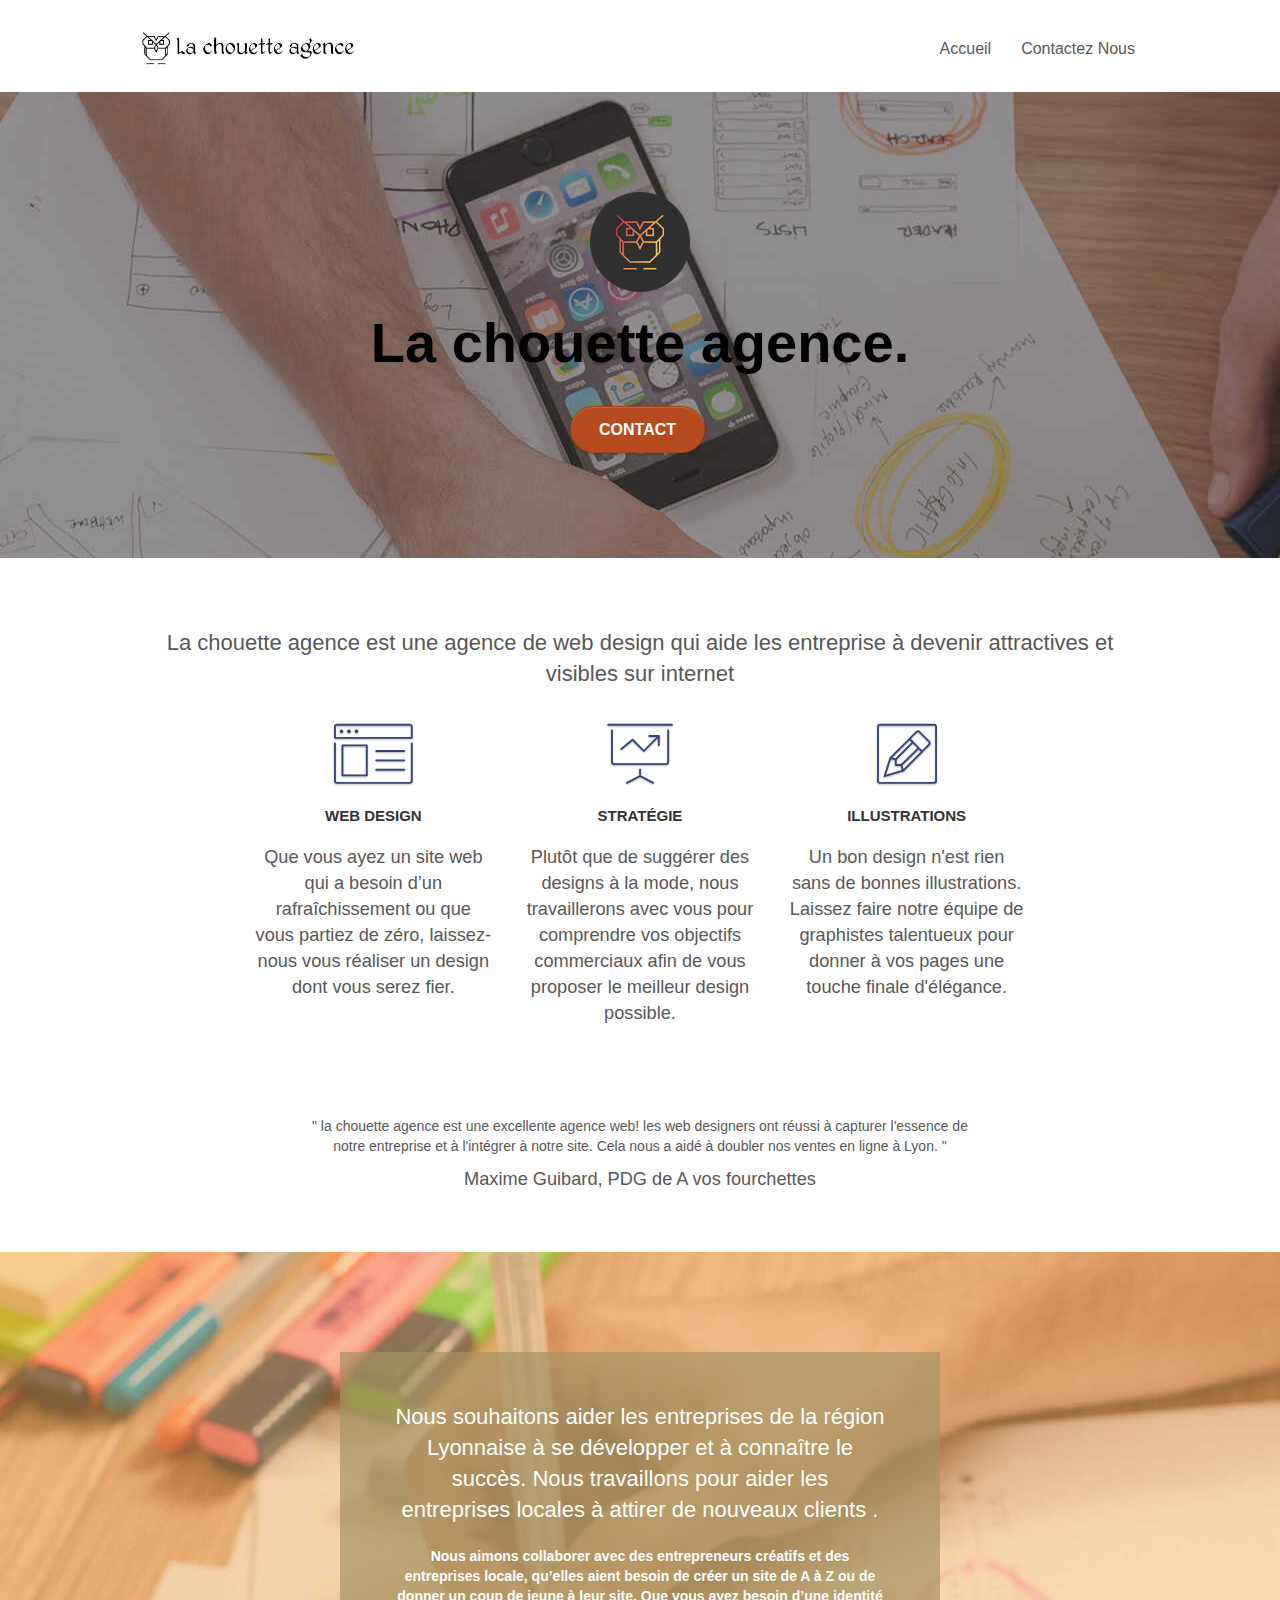
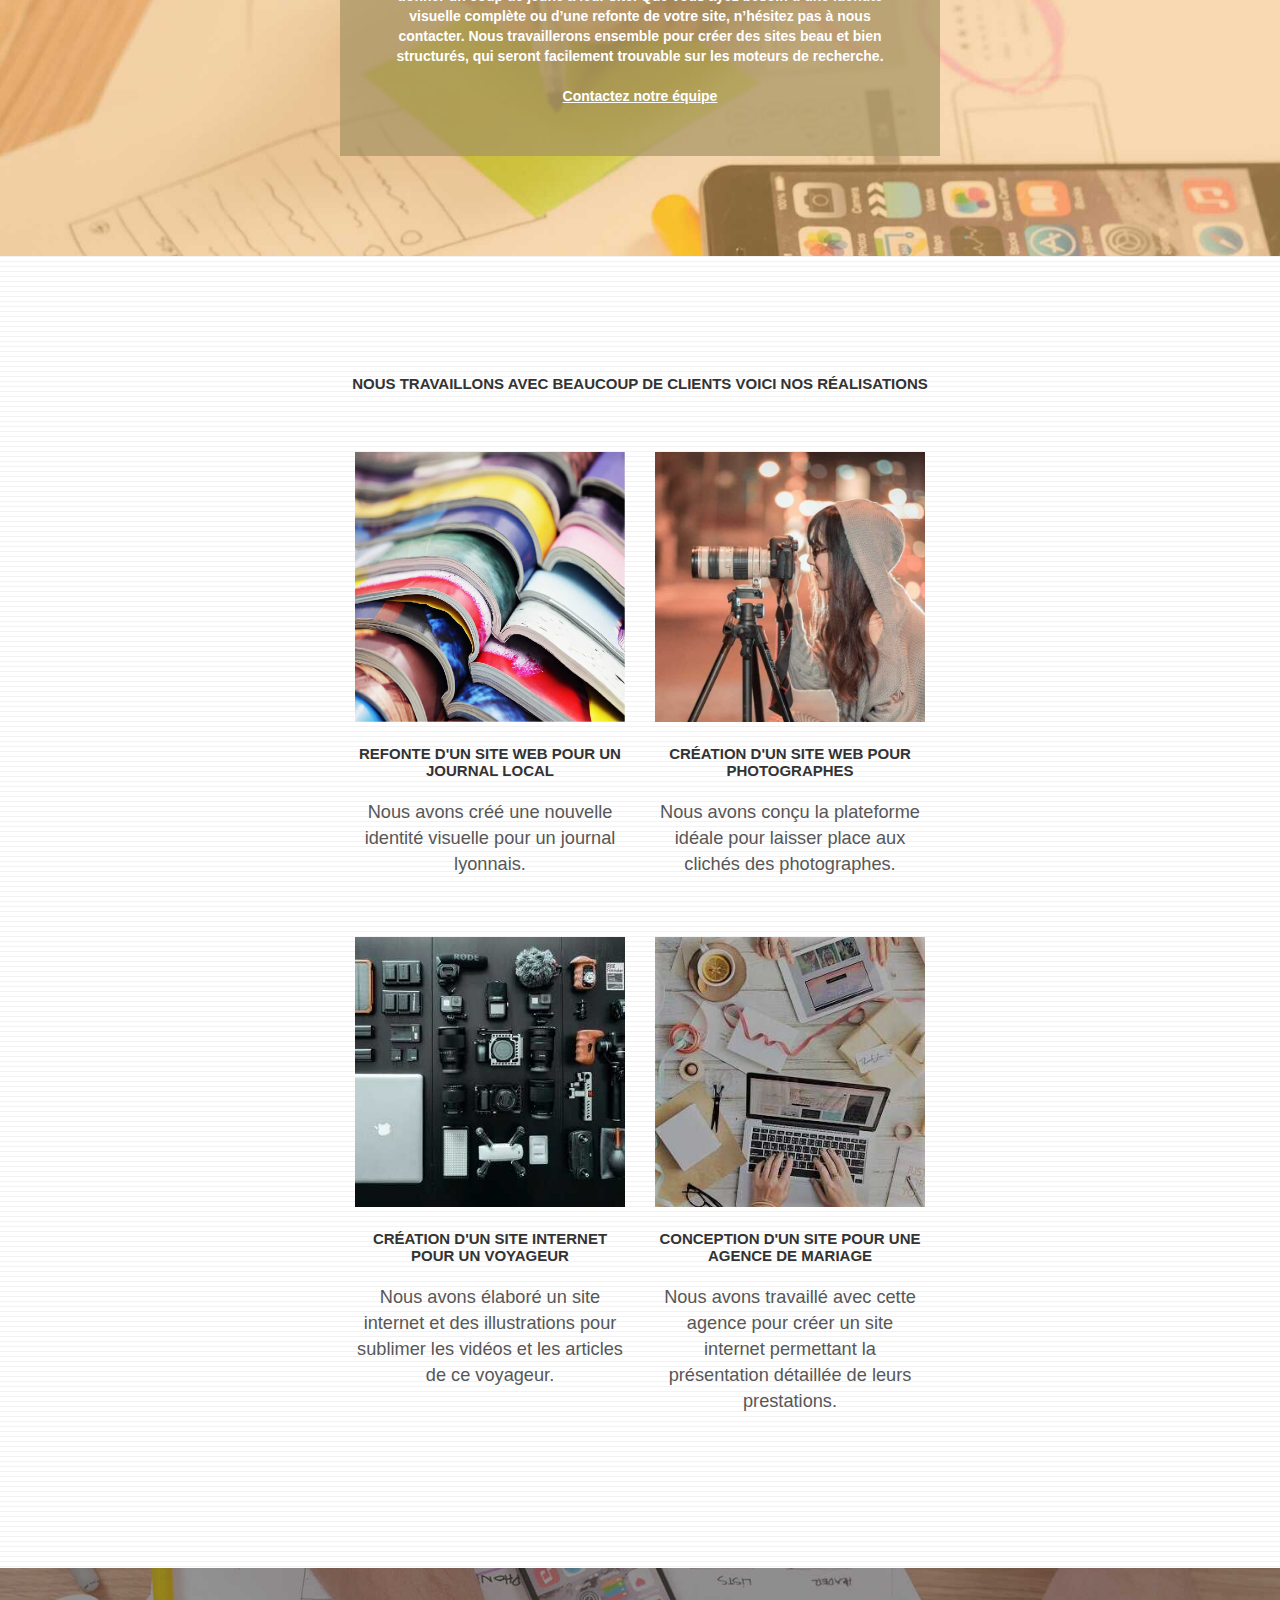
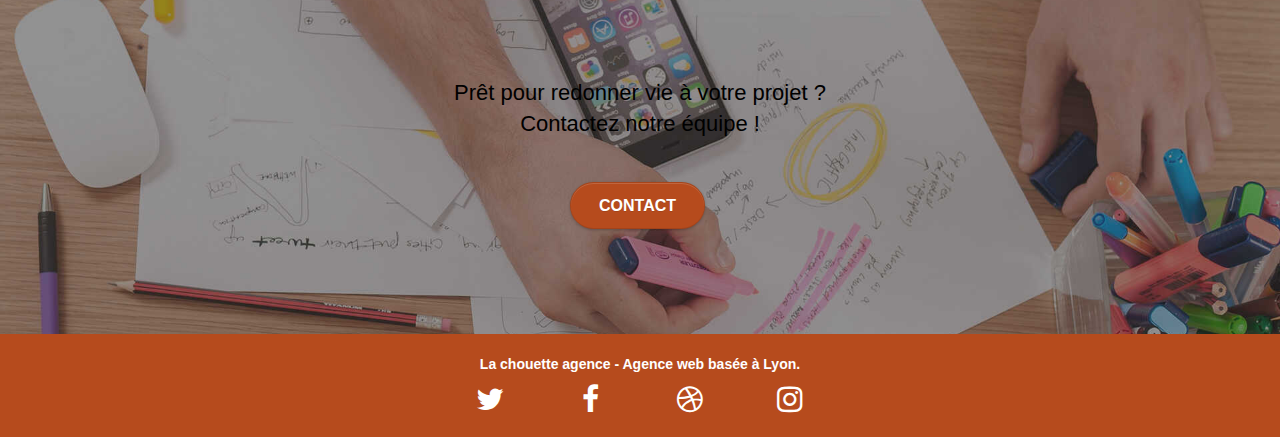
<file: index.html>
<!doctype html>
<html lang="fr">
<head>
    <meta charset="utf-8">
    <meta name="description" content=" agence de web design basé à Lyon">
    <meta name="viewport" content="width=device-width, initial-scale=1.0, viewport-fit=cover">
    <link rel="shortcut icon" type="image/png" href="favicon.jpg">
    
	 <link rel="stylesheet" type="text/css" href="./css/bootstrap.css">
	<link rel="stylesheet" type="text/css" href="style.css">
	<link rel="stylesheet" type="text/css" href="./css/font-awesome.css">
	<link rel="stylesheet" type="text/css" href="./css/et-line.css">
	<meta name="robots" content="index" />
    

    <title>La Chouette, Agence Web design de Lyon</title>

    
<!-- Analytics -->

<!-- Global site tag (gtag.js) - Google Analytics -->

<!-- Analytics END -->
    
</head>
<body>
<!-- Principal conteneur -->
<div class="page-container">
    
<!-- bloc-0 -->
<header class="bloc bgc-white l-bloc " id="bloc-0">
	<div class="container bloc-sm">

		<nav  class="navbar row" aria-label="main-navigation">
			<div tabindex="0" class="navbar-header">
				<a  class="navbar-brand" href="index.html"><img src="img/la-chouette-agence.jpg" alt="web design logo agence web meilleure agence" height="40" /></a>
				<button aria-label="bouton de navigation" id="nav-toggle" type="button" class="ui-navbar-toggle navbar-toggle" data-toggle="collapse" data-target=".navbar-1">
					<span class="sr-only">Toggle navigation</span><span class="icon-bar"></span><span class="icon-bar"></span><span class="icon-bar"></span>
				</button>
			</div>
			<div tabindex="1" class="collapse navbar-collapse navbar-1 special-dropdown-nav">
				<ul class="site-navigation nav navbar-nav">
					<li>
						<a  href="index.html">Accueil</a>
					</li>
					<li>
						<a  href="page2.html">Contactez Nous</a>
					</li>
				</ul>
			</div>
		</nav>
	</div>
</header>
<!-- bloc-0 END -->
<main>
<!-- bloc-1-presentation -->
<section class="bloc bgc-dark-slate-blue bg-banniere d-bloc bg-t-edge bloc-bg-texture texture-paper b-parallax" id="bloc-1-hero">
	<div class="container bloc-lg">
		<div class="row tight-width-whitespace">
			<div class="col-sm-12">
				<img src="img/logo.png" class="center-block image-resize-mode" width="100" alt="logo La Chouette agence Lyon" />
				<h1 class="text-center hero-bloc-text tc-black">
					La chouette agence.
				</h1>
				<div tabindex="0" class="text-center">
					<a href="page2.html" class="btn btn-lg btn-clean btn-rd cta-hero btn-atomic-tangerine" id="cta-hero">Contact</a>
				</div>
			</div>
		</div>
	</div>
</section>
<!-- bloc-1-presentation END -->

<!-- bloc-2-services -->
<section class="bloc bgc-white l-bloc" id="bloc-2-services">
	<div class="container bloc-md">
		<div class="row">
			<div class="col-sm-12 text-center">
				<h2>La chouette agence est une agence de web design qui aide les entreprise à devenir attractives et visibles sur internet</h2>
			</div>
		</div>
		<div class="row voffset-lg med-width-whitespace">
			<div class="col-sm-4">
				<div class="text-center">
					<span class="et-icon-browser sm-shadow icon-dark-slate-blue icons icon-lg"></span>
				</div>
				<h3 tabindex="0" class="mg-md text-center">
					Web design
				</h3>
				<p class="text-center ">
					Que vous ayez un site web qui a besoin d&rsquo;un rafraîchissement ou que vous partiez de zéro, laissez-nous vous réaliser un design dont vous serez fier.
				</p>
			</div>
			<div class="col-sm-4">
				<div class="text-center">
					<span class="et-icon-presentation sm-shadow icon-dark-slate-blue icons icon-lg"></span>
				</div>
				<h3 tabindex="0" class="mg-md text-center">
					Stratégie
				</h3>
				<p class="text-center ">
					Plutôt que de suggérer des designs à la mode, nous travaillerons avec vous pour comprendre vos objectifs commerciaux afin de vous proposer le meilleur design possible.<br>
				</p>
			</div>
			<div class="col-sm-4">
				<div class="text-center">
					<span class="et-icon-edit sm-shadow icon-dark-slate-blue icons icon-lg"></span>
				</div>
				<h3 tabindex="0" class="mg-md text-center">
					Illustrations
				</h3>
				<p class="text-center ">
					Un bon design n'est rien sans de bonnes illustrations. Laissez faire notre équipe de graphistes talentueux pour donner à vos pages une touche finale d'élégance.
				</p>
			</div>
		</div>
		<div class="row voffset-lg voffset">
			<div class="col-xs-12 col-md-8 col-md-offset-2 text-center">
				<p class="avis">" la chouette agence est une excellente agence web! les web designers ont réussi à capturer l'essence de notre entreprise et à l'intégrer à notre site. Cela nous a aidé à doubler nos ventes en ligne à Lyon. "</p>
				<p>Maxime Guibard, PDG de A vos fourchettes</p>
			</div>
		</div>
	</div>
</section>
<!-- bloc-2-services END -->

<!-- bloc-3-what-i-do -->
<section class="bloc tc-white bgc-atomic-tangerine bg-presentation d-bloc bloc-bg-texture texture-paper b-parallax" id="bloc-3-what-i-do">
	<div class="container bloc-lg">
		<div class="row tight-width-whitespace black-background">
			<div class="col-sm-12">
				<h2 class="mg-md text-center tc-white">
					Nous souhaitons aider les entreprises de la région Lyonnaise à se développer et à connaître le succès. Nous travaillons pour aider les entreprises locales à attirer de nouveaux clients .<br>
				</h2>
				<p class="text-center white">
					Nous aimons collaborer avec des entrepreneurs créatifs et des entreprises locale, qu’elles aient besoin de créer un site de A à Z ou de donner un coup de jeune à leur site. Que vous ayez besoin d’une identité visuelle complète ou d’une refonte de votre site, n’hésitez pas à nous contacter. Nous travaillerons ensemble pour créer des sites beau et bien structurés, qui seront facilement trouvable sur les moteurs de recherche. <br><br><a tabindex="0" class="ltc-white bold-link" href="page2.html">Contactez notre équipe</a><br>
				</p>
			</div>
		</div>
	</div>
</section>
<!-- bloc-3-what-i-do END -->

<!-- bloc-4-portfolio -->
<section class="bloc bgc-white bg-lines-h2-bg bg-repeat l-bloc" id="bloc-4-portfolio">
	<div class="container bloc-lg">
		<div class="row">
			<div class="col-sm-12 text-center">
				<h3>Nous travaillons avec beaucoup de clients voici nos réalisations</h3>
			</div>
		</div>
		<div  class="row tight-width-whitespace portfolio-row">
			<div tabindex="0" class="col-sm-6">
				<a  href="#" data-lightbox="img/1.jpg" data-gallery-id="gallery-1" data-caption="Refonte d'un site web pour un journal local" data-frame="snapshot-lb"><img src="img/1.jpg" alt="refonte site web " class="img-responsive portfolio-thumb" /></a>
				<h3 class="mg-md text-center">
					Refonte d'un site web pour un journal local
				</h3>
				<p class="text-center">
					Nous avons créé une nouvelle identité visuelle pour un journal lyonnais.
				</p>
			</div>
			<div tabindex="0" class="col-sm-6">
				<a href="#" data-lightbox="img/2.jpg" data-gallery-id="gallery-1" data-caption="Création d'un site web pour photographes" data-frame="snapshot-lb"><img src="img/2.jpg" class="img-responsive portfolio-thumb" alt=" Création d'un site web" /></a>
				<h3 class="mg-md text-center">
					Création d'un site web pour photographes
				</h3>
				<p class="text-center">
					Nous avons conçu la plateforme idéale pour laisser place aux clichés des photographes.
				</p>
			</div>
		</div>
		<div class="row tight-width-whitespace portfolio-row">
			<div tabindex="0" class="col-sm-6">
				<a href="#" data-lightbox="img/3.jpg" data-gallery-id="gallery-1" data-caption="Création d'un site internet pour un voyageur" data-frame="snapshot-lb"><img src="img/3.jpg" class="img-responsive portfolio-thumb" alt=" site web pour voyageur"/></a>
				<h3 class="mg-md text-center">
					Création d'un site internet pour un voyageur
				</h3>
				<p class="text-center">
					Nous avons élaboré un site internet et des illustrations pour sublimer les vidéos et les articles de ce voyageur.
				</p>
			</div>
			<div tabindex="0" class="col-sm-6">
				<a href="#" data-lightbox="img/4.jpg" data-gallery-id="gallery-1" data-caption="Conception d'un site pour une agence de mariage" data-frame="snapshot-lb"><img src="img/4.jpg" class="img-responsive portfolio-thumb" alt=" site web pour agence de mariage" /></a>
				<h3 class="mg-md text-center">
					Conception d'un site pour une agence de mariage
				</h3>
				<p class="text-center">
					Nous avons travaillé avec cette agence pour créer un site internet permettant la présentation détaillée de leurs prestations.
				</p>
			</div>
		</div>
	</div>
</section>
<!-- bloc-4-portfolio END -->

<!-- bloc-5-cta -->
<section class="bloc bgc-dark-slate-blue bg-banniere d-bloc bloc-bg-texture texture-paper" id="bloc-5-cta">
	<div class="container bloc-lg">
		<div class="row">
			<h2 class="mg-md text-center tc-black">
				Prêt pour redonner vie à votre projet ?<br>Contactez notre équipe !
			</h2>
			<div tabindex="0" class="col-sm-12 text-center">
				<a href="page2.html" class="btn btn-atomic-tangerine btn-clean btn-rd btn-lg cta-hero">Contact</a>
			</div>
		</div>
	</div>
</section>
</main>
<!-- bloc-5-cta END -->

<!-- Footer - bloc-8 -->
<footer class="bloc bgc-atomic-tangerine d-bloc" id="bloc-8">
	<div class="container bloc-sm">
		<div class="row">
			<div class="col-sm-12">
				<p class="text-center white">
					La chouette agence - Agence web basée à Lyon.<br>
				</p>
				<div class="row row-no-gutters social">
					<div class="col-sm-3">
						<div tabindex="0" class="text-center">
							<a aria-label="twitter" class="social" href="https://twitter.com"><span class="fa fa-twitter icon-md"></span></a>
						</div>
					</div>
					<div class="col-sm-3">
						<div tabindex="0" class="text-center">
							<a aria-label="facebook" class="social" href="https://facebook.com"><span class="fa fa-facebook icon-md"></span></a>
						</div>
					</div>
					<div class="col-sm-3">
						<div tabindex="0" class="text-center">
							<a aria-label="twist" class="social" href="https://twist.com"><span class="fa fa-dribbble icon-md"></span></a>
						</div>
					</div>
					<div class="col-sm-3">
						<div tabindex="0" class="text-center">
							<a aria-label="instagram" class="social" href="https://instagram.com"><span class="fa fa-instagram icon-md"></span></a>
						</div>
					</div>
					</div>
				
			</div>
		</div>
	</div>
</footer>
<!-- Footer - bloc-8 END -->

</div>
<!-- Principal conteneur END -->
    
 <script src="./js/jquery-2.1.0.js"></script> 
<script src="./js/bootstrap.js"></script>
<script src="./js/blocs.js"></script>
<script src="./js/jquery.touchSwipe.js" defer></script>
<script src="./js/gmaps.js"></script>

</body>
</html>
</file>
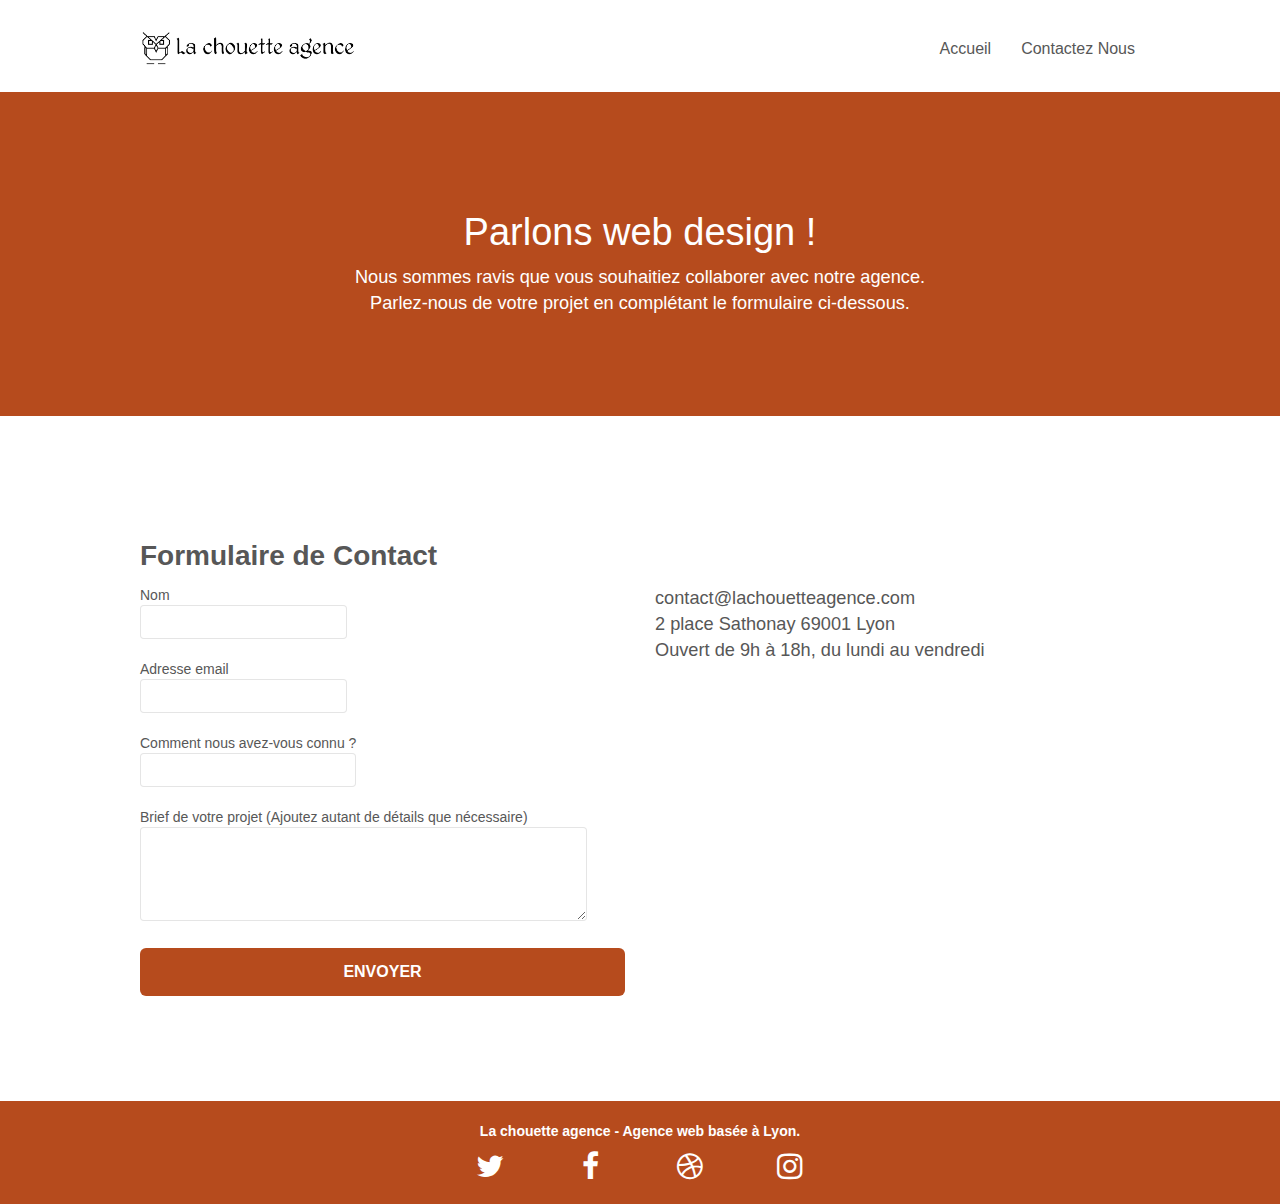
<file: page2.html>
<!doctype html>
<html lang="fr">
<head>
	<meta charset="utf-8">
    <meta name="description" content="formulaire de contact la chouette agence">
    <meta name="viewport" content="width=device-width, initial-scale=1.0, viewport-fit=cover">
    <link rel="shortcut icon" type="image/png" href="favicon.jpg">
    
	<link rel="stylesheet" type="text/css" href="./css/bootstrap.css">
	<link rel="stylesheet" type="text/css" href="style.css">
	<link rel="stylesheet" type="text/css" href="./css/font-awesome.css">
	<link rel="stylesheet" type="text/css" href="./css/et-line.css">
	<meta name="robots" content="index" />
	
    <title>La chouette, formulaire de contact</title>

    
<!-- Analytics -->
<!-- Global site tag (gtag.js) - Google Analytics -->

 
<!-- Analytics END -->
    
</head>
<body>
<!-- Principal conteneur -->
<div class="page-container">
    
<!-- bloc-0 -->
<header class="bloc bgc-white l-bloc " id="bloc-0">
	<div class="container bloc-sm">

		<nav class="navbar row">
			<div tabindex="0" class="navbar-header">
				<a class="navbar-brand" href="index.html"><img src="img/la-chouette-agence.png" alt="paris web design logo agence web meilleure agence" height="40" /></a>
				<button id="nav-toggle" type="button" class="ui-navbar-toggle navbar-toggle" data-toggle="collapse" data-target=".navbar-1">
					<span class="sr-only">Toggle navigation</span><span class="icon-bar"></span><span class="icon-bar"></span><span class="icon-bar"></span>
				</button>
			</div>
			<div tabindex="1" class="collapse navbar-collapse navbar-1 special-dropdown-nav">
				<ul class="site-navigation nav navbar-nav">
					<li>
						<a href="index.html">Accueil</a>
					</li>
					<li>
						<a href="page2.html">Contactez Nous</a>
					</li>
				</ul>
			</div>
		</nav>
	</div>
</header>
<!-- bloc-0 END -->
<main>
<!-- bloc-6 -->
<section class="bloc bg-dots-bg bg-repeat bgc-atomic-tangerine d-bloc bloc-bg-texture texture-paper" id="bloc-6">
	<div class="container bloc-lg">
		<div class="row">
			<div class="col-sm-12">
				<h1 class="text-center hero-bloc-text tc-white">
					Parlons web design !
				</h1>
				<p class="text-center mg-lg tc-white tight-width-whitespace">
					Nous sommes ravis que vous souhaitiez collaborer avec notre agence.<br>
					Parlez-nous de votre projet en complétant le formulaire ci-dessous.
				</p>
			</div>
		</div>
	</div>
</section>
<!-- bloc-6 END -->

<!-- bloc-7 -->
<section class="bloc bgc-white l-bloc" id="bloc-7">
	<div class="container bloc-lg">
		<h2 tabindex="0" class="titre-formulaire">Formulaire de Contact</h2>
		<div class="row">
			<div class="col-sm-6">
				<form id="form_1" >
					<div class="form-group">
						<label>
							Nom
							<input id="name" class="form-control" required />
						</label>
						
					</div>
					<div class="form-group">
						<label>
							Adresse email
							<input id="email" class="form-control" type="email" required />
						</label>
						
					</div>
					<div class="form-group">
						<label>
							Comment nous avez-vous connu ?
							<input class="form-control" type="email" required id="input_504" />
						</label>
						
					</div>
					<div tabindex="0" class="form-group">
						<label>
							Brief de votre projet (Ajoutez autant de détails que nécessaire)<br><textarea id="message" class="form-control" rows="4" cols="50" required></textarea>
						</label>
					</div> 
					<button aria-label="envoyer" class="bloc-button btn btn-lg btn-block cta-hero btn-atomic-tangerine" type="submit">
						Envoyer
					</button>
				</form>
			</div>
			<div class="col-sm-6">
				<p>
					contact@lachouetteagence.com<br>2 place Sathonay 69001 Lyon<br>Ouvert de 9h à 18h, du lundi au vendredi<br>
				</p>
			</div>
		</div>
	</div>
</section>
<!-- bloc-7 END -->

<!-- ScrollToTop Button -->
<a class="bloc-button btn btn-d scrollToTop" onclick="scrollToTarget('1')"><span class="fa fa-chevron-up"></span></a>
<!-- ScrollToTop Button END-->

</main>
<!-- Footer - bloc-8 -->
<footer class="bloc bgc-atomic-tangerine d-bloc" id="bloc-8">
	<div class="container bloc-sm">
		<div class="row">
			<div class="col-sm-12">
				<p class="text-center white">
					La chouette agence - Agence web basée à Lyon.<br>
				</p>
				<div class="row row-no-gutters social">
					<div class="col-sm-3">
						<div class="text-center">
							<a aria-label="twitter" class="social" href="https://twitter.com"><span class="fa fa-twitter icon-md"></span></a>
						</div>
					</div>
					<div class="col-sm-3">
						<div class="text-center">
							<a aria-label="facebook" class="social" href="https://facebook.com"><span class="fa fa-facebook icon-md"></span></a>
						</div>
					</div>
					<div class="col-sm-3">
						<div class="text-center">
							<a aria-label="twist" class="social" href="https://twist.com"><span class="fa fa-dribbble icon-md"></span></a>
						</div>
					</div>
					<div class="col-sm-3">
						<div class="text-center">
							<a aria-label="instagram" class="social" href="https://instagram.com"><span class="fa fa-instagram icon-md"></span></a>
						</div>
					</div>
				</div>
			
			</div>
		</div>
	</div>
</footer>
<!-- Footer - bloc-8 END -->

<!-- Principal conteneur END -->
<script src="./js/jquery-2.1.0.js"></script>
<script src="./js/bootstrap.js"></script>
<script src="./js/blocs.js"></script>
<script src="./js/jquery.touchSwipe.js"></script>
<script src="./js/gmaps.js"></script>
</div>
</body>
</html>
</file>
<file: style.css>
body {
    margin: 0;
    padding: 0;
    background: #FFF;
    overflow-x: hidden;
    -webkit-font-smoothing: antialiased;
    -moz-osx-font-smoothing: grayscale;
}

a,
button {
    transition: all .3s ease-in-out;
    outline: none!important;
}



a:hover {
    text-decoration: none;
    cursor: pointer;
}



.titre-formulaire{
    font-size: 2em;
    font-weight: 700;
}


#page-loading-blocs-notifaction {
    position: fixed;
    top: 0;
    bottom: 0;
    width: 100%;
    z-index: 100000;
    background: #FFFFFF url("img/pageload-spinner.gif") no-repeat center center;
}

.bloc {
    width: 100%;
    clear: both;
    background: 50% 50% no-repeat;
    padding: 0 50px;
    -webkit-background-size: cover;
    -moz-background-size: cover;
    -o-background-size: cover;
    background-size: cover;
    position: relative;
}

.bloc .container {
    padding-left: 0;
    padding-right: 0;
}

.bloc-lg {
    padding: 100px 50px;
}

.bloc-md {
    padding: 50px;
}

.bloc-sm {
    padding: 20px 50px;
}

.bg-center,
.bg-l-edge,
.bg-r-edge,
.bg-t-edge,
.bg-b-edge,
.bg-tl-edge,
.bg-bl-edge,
.bg-tr-edge,
.bg-br-edge,
.bg-repeat {
    -webkit-background-size: auto!important;
    -moz-background-size: auto!important;
    -o-background-size: auto!important;
    background-size: auto!important;
}

.bg-repeat {
    background: repeat;
}

.bg-t-edge {
    background: top no-repeat;
}

.bloc-bg-texture::before {
    content: "";
    background-size: 2px 2px;
    position: absolute;
    top: 0;
    bottom: 0;
    left: 0;
    right: 0;
}

.texture-paper::before {
    background-size: 280px 280px;
}

.b-parallax {
    background-attachment: fixed;
}

.d-bloc {
    color: rgba(255, 255, 255, .7);
}

.d-bloc button:hover {
    color: rgba(255, 255, 255, .9);
}

.d-bloc .icon-round,
.d-bloc .icon-square,
.d-bloc .icon-rounded,
.d-bloc .icon-semi-rounded-a,
.d-bloc .icon-semi-rounded-b {
    border-color: rgba(255, 255, 255, .9);
}

.d-bloc .divider-h span {
    border-color: rgba(255, 255, 255, .2);
}

.d-bloc .a-btn,
.d-bloc .navbar a,
.d-bloc .navbar-brand,
.d-bloc a .icon-sm,
.d-bloc a .icon-md,
.d-bloc a .icon-lg,
.d-bloc a .icon-xl,
.d-bloc h1 a,
.d-bloc h2 a,
.d-bloc h3 a,
.d-bloc h4 a,
.d-bloc h5 a,
.d-bloc h6 a,
.d-bloc p a {
    color:white;
}

.d-bloc .a-btn:hover,
.d-bloc .navbar a:hover,
.d-bloc .navbar-brand:hover,
.d-bloc a:hover .icon-sm,
.d-bloc a:hover .icon-md,
.d-bloc a:hover .icon-lg,
.d-bloc a:hover .icon-xl,
.d-bloc h1 a:hover,
.d-bloc h2 a:hover,
.d-bloc h3 a:hover,
.d-bloc h4 a:hover,
.d-bloc h5 a:hover,
.d-bloc h6 a:hover,
.d-bloc p a:hover {
    color: rgba(255, 255, 255, 1);
}

.d-bloc .navbar-toggle .icon-bar {
    background: rgba(255, 255, 255, 1);
}

.d-bloc .btn-wire,
.d-bloc .btn-wire:hover {
    color: rgba(255, 255, 255, 1);
    border-color: rgba(255, 255, 255, 1);
}

.d-bloc .panel {
    color: rgba(0, 0, 0, .5);
}

.d-bloc .panel button:hover {
    color: rgba(0, 0, 0, .7);
}

.d-bloc .panel icon {
    border-color: rgba(0, 0, 0, .7);
}

.d-bloc .panel .divider-h span {
    border-color: rgba(0, 0, 0, .1);
}

.d-bloc .panel .a-btn {
    color: rgba(0, 0, 0, .6);
}

.d-bloc .panel .a-btn:hover {
    color: rgba(0, 0, 0, 1);
}

.d-bloc .panel .btn-wire,
.d-bloc .panel .btn-wire:hover {
    color: rgba(0, 0, 0, .7);
    border-color: rgba(0, 0, 0, .3);
}

.d-bloc .panel,
.l-bloc {
    color: rgba(0, 0, 0, .5);
}

.d-bloc .panel button:hover,
.l-bloc button:hover {
    color: rgba(0, 0, 0, .7);
}

.l-bloc .icon-round,
.l-bloc .icon-square,
.l-bloc .icon-rounded,
.l-bloc .icon-semi-rounded-a,
.l-bloc .icon-semi-rounded-b {
    border-color: rgba(0, 0, 0, .7);
}

.d-bloc .panel .divider-h span,
.l-bloc .divider-h span {
    border-color: rgba(0, 0, 0, .1);
}

.d-bloc .panel .a-btn,
.l-bloc .a-btn,
.l-bloc .navbar a,
.l-bloc .navbar-brand,
.l-bloc a .icon-sm,
.l-bloc a .icon-md,
.l-bloc a .icon-lg,
.l-bloc a .icon-xl,
.l-bloc h1 a,
.l-bloc h2 a,
.l-bloc h3 a,
.l-bloc h4 a,
.l-bloc h5 a,
.l-bloc h6 a,
.l-bloc p a {
    color: rgba(0, 0, 0, .6);
}

.d-bloc .panel .a-btn:hover,
.l-bloc .a-btn:hover,
.l-bloc .navbar a:hover,
.l-bloc .navbar-brand:hover,
.l-bloc a:hover .icon-sm,
.l-bloc a:hover .icon-md,
.l-bloc a:hover .icon-lg,
.l-bloc a:hover .icon-xl,
.l-bloc h1 a:hover,
.l-bloc h2 a:hover,
.l-bloc h3 a:hover,
.l-bloc h4 a:hover,
.l-bloc h5 a:hover,
.l-bloc h6 a:hover,
.l-bloc p a:hover {
    color: rgba(0, 0, 0, 1);
}

.l-bloc .navbar-toggle .icon-bar {
    color: rgba(0, 0, 0, .6);
}

.d-bloc .panel .btn-wire,
.d-bloc .panel .btn-wire:hover,
.l-bloc .btn-wire,
.l-bloc .btn-wire:hover {
    color: rgba(0, 0, 0, .7);
    border-color: rgba(0, 0, 0, .3);
}
.voffset {
    margin-top: 30px;
}

.voffset-lg {
    margin-top: 80px;
}

.row-no-gutters {
    margin-right: 0;
    margin-left: 0;
}

.row.row-no-gutters > [class^="col-"],
.row.row-no-gutters > [class*=" col-"] {
    padding-right: 0;
    padding-left: 0;
}

#bloc-1-hero h1 {
    font-size: 4em;
    font-weight: 700;
}

.navbar {
    margin-bottom: 0;
    z-index: 1;
}

.navbar-brand {
    height: auto;
    padding: 3px 15px;
    font-size: 25px;
    font-weight: normal;
    font-weight: 600;
    line-height: 44px;
}

.navbar-brand img {
    max-height: 200px;
    margin: 0 5px 0 0;
    display: inline;
}

.navbar-brand img[src$=svg] {
    min-width: 100px;
}

.nav-center .navbar-brand img {
    margin: 0;
}

.navbar .nav {
    padding-top: 2px;
    margin-right: -16px;
    float: right;
    z-index: 1;
}

.nav > li {
    float: left;
    margin-top: 4px;
    font-size: 16px;
}

.navbar-nav .open .dropdown-menu > li > a {
    text-align: inherit;
}

.nav > li a:hover,
.nav > li a:focus {
    background: transparent;
}

.navbar-toggle {
    margin: 10px 10px 0 0;
    border: 0px;
}

.navbar-toggle:hover {
    background: transparent!important;
}

.navbar-toggle .icon-bar {
    background-color: rgba(0, 0, 0, .5);
    width: 26px;
}

.nav-invert .navbar .nav {
    float: left;
}

.nav-invert .navbar-header,
.nav-invert .navbar-brand {
    float: right;
    position: relative;
    z-index: 2;
}

.avis{
    font-size: 1em;

}

.special-dropdown-nav ul li a:focus{
  font-size: 1.2em;
  background-color: rgba(255, 255, 255, 0.12);
}

footer a{

    padding: 1.2em;
    font-size: 1.2em;
}

@media (min-width: 768px) {
    .site-navigation {
        position: absolute;
        top: 50%;
        right: 20px;
        transform: translate(0, -50%);
        -webkit-transform: translateY(-50%);
    }
    .nav > li .dropdown-menu a,
    .nav > li .dropdown-menu a:hover {
        color: #484848;
    }
    .nav-invert .site-navigation {
        left: 0;
        right: 0;
    }
    .nav-center {
        text-align: center;
    }
    .nav-center .navbar-header {
        width: 100%;
    }
    .nav-center .navbar-header,
    .nav-center .navbar-brand,
    .nav-center .nav > li {
        float: none;
        display: inline-block;
    }
    .nav-center .site-navigation {
        position: relative;
        width: 100%;
        right: 0;
        margin-right: 0px;
        margin-top: 20px;
    }
    .nav-center.mini-nav .navbar-toggle {
        float: none;
        margin: 10px auto 0;
    }
}

.nav > li > .dropdown a {
    background: none!important;
    display: block;
    padding: 14px 15px;
}

nav .caret {
    margin: 0 5px;
}

.dropdown-menu .dropdown-menu {
    top: -8px;
    left: 100%;
}

.dropdown-menu .dropmenu-flow-right {
    top: 100%;
    left: 0;
    margin-left: -1px;
    border-top-left-radius: 0;
    border-top-right-radius: 0;
}

.dropdown-menu .dropdown span {
    border: 4px solid black;
    border-top-color: transparent;
    border-right-color: transparent;
    border-bottom-color: transparent;
    margin: 6px -5px 0 0!important;
    float: right;
}

.mg-md {
    margin-top: 10px;
    margin-bottom: 20px;
}

.mg-lg {
    margin-top: 10px;
    margin-bottom: 40px;
}

.btn {
    margin: 0 5px 5px 0;
}

.btn.pull-right {
    margin: 0 0 5px 5px;
}

.btn-d,
.btn-d:hover,
.btn-d:focus {
    color: #FFF;
    background: rgba(0, 0, 0, .3);
}

button {
    outline: none!important;
}

.btn-rd {
    border-radius: 40px;
}

.btn-clean {
    border: 1px solid rgba(0, 0, 0, .08);
    border-bottom-color: rgba(0, 0, 0, .1);
    text-shadow: 0 1px 0 rgba(0, 0, 1, .1);
    box-shadow: 0 1px 3px rgba(0, 0, 1, .25), inset 0 1px 0 0 rgba(255, 255, 255, .15);
}

.icon-md {
    font-size: 30px!important;
}

.icon-lg {
    font-size: 60px!important;
}

.sm-shadow {
    text-shadow: 0 1px 2px rgba(0, 0, 0, .3);
}

.panel-sq,
.panel-sq .panel-heading,
.panel-sq .panel-footer {
    border-radius: 0;
}

.panel-rd {
    border-radius: 30px;
}

.panel-rd .panel-heading {
    border-radius: 29px 29px 0 0;
}

.panel-rd .panel-footer {
    border-radius: 0 0 29px 29px;
}

.form-control {
    border-color: rgba(0, 0, 0, .1);
    box-shadow: none;
}

.scrollToTop {
    width: 40px;
    height: 40px;
    position: fixed;
    bottom: 20px;
    right: 20px;
    opacity: 0;
    z-index: 500;
    transition: all .3s ease-in-out;
}

.scrollToTop span {
    margin-top: 6px;
}

.showScrollTop {
    font-size: 14px;
    opacity: 1;
}

a[data-lightbox] {
    position: relative;
    display: block;
    text-align: center;
}

a[data-lightbox]:hover::before {
    content: "+";
    font-family: "HelveticaNeue-Light", "Helvetica Neue Light", "Helvetica Neue", Helvetica, Arial;
    font-size: 32px;
    width: 50px;
    height: 50px;
    margin-left: -25px;
    border-radius: 50%;
    background: rgba(0, 0, 0, .6);
    color: #FFF;
    font-weight: 100;
    z-index: 1;
    position: absolute;
    top: 50%;
    transform: translateY(-50%);
    -webkit-transform: translateY(-50%);
}

a[data-lightbox]:hover img {
    opacity: 0.6;
    -webkit-animation-fill-mode: none;
    animation-fill-mode: none;
}

#lightbox-modal {
    display: flex;
    align-items: center;
}

#lightbox-modal .modal-dialog {
    width: 90%;
    max-width: 900px;
    margin: 0 auto 0;
}

#lightbox-modal .modal-dialog img {
    max-height: 90vh;
    margin: 0 auto;
}

.lightbox-caption {
    padding: 20px;
    color: #FFF;
    background: rgba(0, 0, 0, .5);
    position: absolute;
    left: 15px;
    right: 15px;
    bottom: 5px;
}

.close-lightbox {
    color: #FFF;
    font-size: 30px;
    position: absolute;
    top: 20px;
    right: 20px;
    z-index: 20;
    background: rgba(0, 0, 0, .5);
    border: none;
    line-height: 30px;
    padding: 0 9px 5px;
    opacity: 0.3;
}

.close-lightbox:hover,
.next-lightbox:hover,
.prev-lightbox:hover {
    opacity: 1.0;
    color: #FFF;
}

.next-lightbox,
.prev-lightbox {
    font-size: 20px;
    color: rgba(255, 255, 255, .9);
    background: rgba(0, 0, 0, .5);
    transition: all .2s ease-in-out;
    position: absolute;
    top: 45%;
    z-index: 1;
    opacity: 0.4;
}

.next-lightbox {
    padding: 6px 8px 1px 13px;
    right: 25px;
}

.prev-lightbox {
    padding: 6px 13px 1px 10px;
    left: 25px;
}

.snapshot-lb .modal-body {
    padding-bottom: 45px;
}

.snapshot-lb .lightbox-caption {
    padding: 0;
    color: rgba(0, 0, 0, .5);
    background: none;
}

h1,
h2,
h3,
h4,
h5,
h6,
p,
label,
.btn,
a {
    font-family: "helvetica";
    font-weight: 400;
    color: #575757!important;
}

.container {
    max-width: 1000px;
}

.hero-bloc-text {
    font-size: 38px;
}

.hero-bloc-text-sub {
    font-size: 36px;
}

.statement-bloc-text {
    line-height: 26px;
    font-style: italic;
    font-size: 20px;
    text-align: center;
    font-weight: lighter;
    max-width: 520px;
    margin: auto auto auto auto;
}

p {
    font-size: 1.3em;
}

.tight-width-whitespace {
    max-width: 600px;
    margin: auto auto auto auto;
}

.h1 {
    font-size: 20px;
    font-family: "Open Sans";
}

.cta-hero {
    margin-top: 22px;
    color: #FFFFFF!important;
    text-transform: uppercase;
    padding: 12px 28px 12px 28px;
    font-size: 16px;
    font-weight: 700;
}

.social {
    max-width: 400px;
    margin: auto auto auto auto;
}

h2 {
    font-size: 22px;
    line-height: 1.4em;
}

h3 {
    font-size: 15px;
    text-transform: uppercase;
    font-weight: 700;
    color: #333333!important;
}

.med-width-whitespace {
    max-width: 800px;
    margin: auto auto auto auto;
    box-shadow: 0px 0px 0px #000000;
}

h1 {
    color: #333333!important;
}

h4 {
    color: #333333!important;
}

.icons {
    margin-bottom: 14px;
    margin-top: 24px;
}

.white {
    color: #FFFFFF!important;
    font-weight: 700;
    font-size: 14px;
}

.portfolio-thumb {
    margin-bottom: 24px;
}

.portfolio-row {
    margin-bottom: 44px;
    margin-top: 50px;
}

.avatar {
    box-shadow: 0px 4px 9px rgba(0, 0, 0, 0.3);
}

.black-background {
    background-color: rgba(165, 147, 99, 0.7);
    padding: 40px 40px 40px 40px;
}

.bold-link {
    font-weight: 900;
    text-decoration: underline!important;
}

.bgc-white {
     background-color: #FFFFFF; 
}

.bgc-dark-slate-blue {
    /* background-color: #364577;  */
}

.bgc-atomic-tangerine {
    background-color:#b64b1d;
}

.tc-white {
    color:white !important;
}

.tc-black{
    color: black !important;
}

.btn-atomic-tangerine {
    background-color:#b64b1d;
    color: #FFFFFF!important;
}

.btn-atomic-tangerine:hover {
    background: #c27956!important;
    color: #FFFFFF!important;
}

.ltc-white {
    color: #FFFFFF!important;
}

.ltc-white:hover {
    color: #cccccc!important;
}

.ltc-atomic-tangerine {
    color: #F3976C!important;
}

.ltc-atomic-tangerine:hover {
    color: #c27956!important;
}

.icon-dark-slate-blue {
    color: #364577!important;
    border-color: #364577!important;
}

.bg-dots-bg {
    /* background-image: url("img/dots-bg.png"); */
}

.bg-lines-h2-bg {
    background-image: url("img/lines-h2-bg.png");
}

.bg-banniere {
    background-image: url("img/la-chouette-agence-banniere.jpg");
}

.bg-presentation {
    background-image: url("img/image-de-presentation.jpg");
}

@media (max-width: 1024px) {
    .bloc {
        padding-left: 20px;
        padding-right: 20px;
    }
    .bloc.full-width-bloc,
    .bloc-tile-2.full-width-bloc .container,
    .bloc-tile-3.full-width-bloc .container,
    .bloc-tile-4.full-width-bloc .container {
        padding-left: 0;
        padding-right: 0;
    }
}

@media (max-width: 992px) and (min-width: 768px) {
    .navbar .nav {
        max-width: 80%
    }
    .nav-center.navbar .nav {
        max-width: 100%
    }
}

@media only screen and (min-width: 768px) and (max-width: 1024px) and (orientation: landscape) {
    .b-parallax {
        background-attachment: scroll;
    }
}

@media only screen and (min-width: 1024px) and (max-width: 1366px) {
    .b-parallax {
        background-attachment: scroll;
    }
}

@media (max-width: 991px) {
    .container {
        width: 100%;
    }
    .b-parallax {
        background-attachment: scroll;
    }
    .page-container,
    #hero-bloc {
        overflow-x: hidden;
        position: relative;
    }
  
    .bloc-group,
    .bloc-group .bloc {
        display: block;
        width: 100%;
    }
    .bloc-fill-screen .fill-bloc-top-edge,
    .bloc-fill-screen .fill-bloc-bottom-edge {
        padding: 0 20px;
     
    }
}

@media (max-width: 767px) {
    .page-container {
        overflow-x: hidden;
        position: relative;
    }
    h1,
    h2,
    h3,
    h4,
    h5,
    h6,
    p,
    #disqus_thread {
        padding-left: 10px!important;
        padding-right: 10px!important;
    }
    .b-parallax {
        background-attachment: scroll;
    }
    .navbar .nav {
        padding-top: 0;
        border-top: 1px solid rgba(0, 0, 0, .2);
        float: none!important;
    }
    .navbar.row {
        margin-left: 0;
        margin-right: 0;
    }
    .site-navigation {
        position: inherit;
        transform: none;
        -webkit-transform: none;
        -ms-transform: none;
    }
    .nav > li {
        margin-top: 0;
        border-bottom: 1px solid rgba(0, 0, 0, .1);
        background: rgba(0, 0, 0, .05);
        text-align: left;
        padding-left: 15px;
        width: 100%;
    }
    .nav > li:hover {
        background: rgba(0, 0, 0, .08);
    }
    .dropdown .dropdown a .caret {
        float: none;
        margin: 5px 0 0 10px!important;
        border: 4px solid black;
        border-bottom-color: transparent;
        border-right-color: transparent;
        border-left-color: transparent;
    }
    #hero-bloc .navbar .nav {
        background: rgba(0, 0, 0, .8);
    }
    #hero-bloc .navbar .nav a {
        color: rgba(255, 255, 255, .6);
    }
    .hero {
        padding: 50px 0;
    }
    .hero-nav {
        left: -1px;
        right: -1px;
    }
    .navbar-collapse {
        padding: 0;
        overflow-x: hidden;
        -webkit-box-shadow: none;
        box-shadow: none;
    }
    .navbar-brand img {
        max-height: 40px;
        width: auto;
    }
    .nav-invert .navbar-header {
        float: none;
        width: 100%;
    }
    .nav-invert .navbar-toggle {
        float: left;
        margin-left: 10px;
    }
    .bloc {
        padding-left: 0;
        padding-right: 0;
    }
    .bloc-xxl,
    .bloc-xl,
    .bloc-lg {
        padding: 40px 0;
    }
    .bloc-sm,
    .bloc-md {
        padding-left: 0;
        padding-right: 0;
    }
    .bloc-tile-2 .container,
    .bloc-tile-3 .container,
    .bloc-tile-4 .container,
    .bloc-fill-screen .fill-bloc-top-edge,
    .bloc-fill-screen .fill-bloc-bottom-edge {
        padding-left: 0;
        padding-right: 0;
    }
    .a-block {
        padding: 0 10px;
    }
    .btn-dwn {
        display: none;
    }
    .voffset {
        margin-top: 5px;
    }
    .voffset-md {
        margin-top: 20px;
    }
    .voffset-lg {
        margin-top: 30px;
    }
    form {
        padding: 5px;
    }
    .close-lightbox {
        display: inline-block;
    }
    .blocsapp-device-iphone5 {
        background-size: 216px 425px;
        padding-top: 60px;
        width: 216px;
        height: 425px;
    }
    .blocsapp-device-iphone5 img {
        width: 180px;
        height: 320px;
    }
}

@media (max-width: 400px) {
    .bloc {
        padding-left: 0;
        padding-right: 0;
    }
}

@media (max-width: 767px) {
    .bloc-mob-center-text {
        text-align: center;
    }
}
</file>
<file: css/et-line.css>
@font-face {
    font-family: et-line;
    src: url(../fonts/et-line.eot);
    src: url(../fonts/et-line.eot?#iefix) format('embedded-opentype'), url(../fonts/et-line.woff) format('woff'), url(../fonts/et-line.ttf) format('truetype'), url(../fonts/et-line.svg#et-line) format('svg');
    font-weight: 400;
    font-style: normal
}

.et-icon-adjustments,
.et-icon-alarmclock,
.et-icon-anchor,
.et-icon-aperture,
.et-icon-attachment,
.et-icon-bargraph,
.et-icon-basket,
.et-icon-beaker,
.et-icon-bike,
.et-icon-book-open,
.et-icon-briefcase,
.et-icon-browser,
.et-icon-calendar,
.et-icon-camera,
.et-icon-caution,
.et-icon-chat,
.et-icon-circle-compass,
.et-icon-clipboard,
.et-icon-clock,
.et-icon-cloud,
.et-icon-compass,
.et-icon-desktop,
.et-icon-dial,
.et-icon-document,
.et-icon-documents,
.et-icon-download,
.et-icon-dribbble,
.et-icon-edit,
.et-icon-envelope,
.et-icon-expand,
.et-icon-facebook,
.et-icon-flag,
.et-icon-focus,
.et-icon-gears,
.et-icon-genius,
.et-icon-gift,
.et-icon-global,
.et-icon-globe,
.et-icon-googleplus,
.et-icon-grid,
.et-icon-happy,
.et-icon-hazardous,
.et-icon-heart,
.et-icon-hotairballoon,
.et-icon-hourglass,
.et-icon-key,
.et-icon-laptop,
.et-icon-layers,
.et-icon-lifesaver,
.et-icon-lightbulb,
.et-icon-linegraph,
.et-icon-linkedin,
.et-icon-lock,
.et-icon-magnifying-glass,
.et-icon-map,
.et-icon-map-pin,
.et-icon-megaphone,
.et-icon-mic,
.et-icon-mobile,
.et-icon-newspaper,
.et-icon-notebook,
.et-icon-paintbrush,
.et-icon-paperclip,
.et-icon-pencil,
.et-icon-phone,
.et-icon-picture,
.et-icon-pictures,
.et-icon-piechart,
.et-icon-presentation,
.et-icon-pricetags,
.et-icon-printer,
.et-icon-profile-female,
.et-icon-profile-male,
.et-icon-puzzle,
.et-icon-quote,
.et-icon-recycle,
.et-icon-refresh,
.et-icon-ribbon,
.et-icon-rss,
.et-icon-sad,
.et-icon-scissors,
.et-icon-scope,
.et-icon-search,
.et-icon-shield,
.et-icon-speedometer,
.et-icon-strategy,
.et-icon-streetsign,
.et-icon-tablet,
.et-icon-target,
.et-icon-telescope,
.et-icon-toolbox,
.et-icon-tools,
.et-icon-tools-2,
.et-icon-trophy,
.et-icon-tumblr,
.et-icon-twitter,
.et-icon-upload,
.et-icon-video,
.et-icon-wallet,
.et-icon-wine {
    font-family: et-line;
       font-style: normal;
    font-weight: 400;
    font-variant: normal;
    text-transform: none;
    line-height: 1;
    -webkit-font-smoothing: antialiased;
    -moz-osx-font-smoothing: grayscale;
    display: inline-block
}

.et-icon-mobile:before {
    content: "\e000"
}

.et-icon-laptop:before {
    content: "\e001"
}

.et-icon-desktop:before {
    content: "\e002"
}

.et-icon-tablet:before {
    content: "\e003"
}

.et-icon-phone:before {
    content: "\e004"
}

.et-icon-document:before {
    content: "\e005"
}

.et-icon-documents:before {
    content: "\e006"
}

.et-icon-search:before {
    content: "\e007"
}

.et-icon-clipboard:before {
    content: "\e008"
}

.et-icon-newspaper:before {
    content: "\e009"
}

.et-icon-notebook:before {
    content: "\e00a"
}

.et-icon-book-open:before {
    content: "\e00b"
}

.et-icon-browser:before {
    content: "\e00c"
}

.et-icon-calendar:before {
    content: "\e00d"
}

.et-icon-presentation:before {
    content: "\e00e"
}

.et-icon-picture:before {
    content: "\e00f"
}

.et-icon-pictures:before {
    content: "\e010"
}

.et-icon-video:before {
    content: "\e011"
}

.et-icon-camera:before {
    content: "\e012"
}

.et-icon-printer:before {
    content: "\e013"
}

.et-icon-toolbox:before {
    content: "\e014"
}

.et-icon-briefcase:before {
    content: "\e015"
}

.et-icon-wallet:before {
    content: "\e016"
}

.et-icon-gift:before {
    content: "\e017"
}

.et-icon-bargraph:before {
    content: "\e018"
}

.et-icon-grid:before {
    content: "\e019"
}

.et-icon-expand:before {
    content: "\e01a"
}

.et-icon-focus:before {
    content: "\e01b"
}

.et-icon-edit:before {
    content: "\e01c"
}

.et-icon-adjustments:before {
    content: "\e01d"
}

.et-icon-ribbon:before {
    content: "\e01e"
}

.et-icon-hourglass:before {
    content: "\e01f"
}

.et-icon-lock:before {
    content: "\e020"
}

.et-icon-megaphone:before {
    content: "\e021"
}

.et-icon-shield:before {
    content: "\e022"
}

.et-icon-trophy:before {
    content: "\e023"
}

.et-icon-flag:before {
    content: "\e024"
}

.et-icon-map:before {
    content: "\e025"
}

.et-icon-puzzle:before {
    content: "\e026"
}

.et-icon-basket:before {
    content: "\e027"
}

.et-icon-envelope:before {
    content: "\e028"
}

.et-icon-streetsign:before {
    content: "\e029"
}

.et-icon-telescope:before {
    content: "\e02a"
}

.et-icon-gears:before {
    content: "\e02b"
}

.et-icon-key:before {
    content: "\e02c"
}

.et-icon-paperclip:before {
    content: "\e02d"
}

.et-icon-attachment:before {
    content: "\e02e"
}

.et-icon-pricetags:before {
    content: "\e02f"
}

.et-icon-lightbulb:before {
    content: "\e030"
}

.et-icon-layers:before {
    content: "\e031"
}

.et-icon-pencil:before {
    content: "\e032"
}

.et-icon-tools:before {
    content: "\e033"
}

.et-icon-tools-2:before {
    content: "\e034"
}

.et-icon-scissors:before {
    content: "\e035"
}

.et-icon-paintbrush:before {
    content: "\e036"
}

.et-icon-magnifying-glass:before {
    content: "\e037"
}

.et-icon-circle-compass:before {
    content: "\e038"
}

.et-icon-linegraph:before {
    content: "\e039"
}

.et-icon-mic:before {
    content: "\e03a"
}

.et-icon-strategy:before {
    content: "\e03b"
}

.et-icon-beaker:before {
    content: "\e03c"
}

.et-icon-caution:before {
    content: "\e03d"
}

.et-icon-recycle:before {
    content: "\e03e"
}

.et-icon-anchor:before {
    content: "\e03f"
}

.et-icon-profile-male:before {
    content: "\e040"
}

.et-icon-profile-female:before {
    content: "\e041"
}

.et-icon-bike:before {
    content: "\e042"
}

.et-icon-wine:before {
    content: "\e043"
}

.et-icon-hotairballoon:before {
    content: "\e044"
}

.et-icon-globe:before {
    content: "\e045"
}

.et-icon-genius:before {
    content: "\e046"
}

.et-icon-map-pin:before {
    content: "\e047"
}

.et-icon-dial:before {
    content: "\e048"
}

.et-icon-chat:before {
    content: "\e049"
}

.et-icon-heart:before {
    content: "\e04a"
}

.et-icon-cloud:before {
    content: "\e04b"
}

.et-icon-upload:before {
    content: "\e04c"
}

.et-icon-download:before {
    content: "\e04d"
}

.et-icon-target:before {
    content: "\e04e"
}

.et-icon-hazardous:before {
    content: "\e04f"
}

.et-icon-piechart:before {
    content: "\e050"
}

.et-icon-speedometer:before {
    content: "\e051"
}

.et-icon-global:before {
    content: "\e052"
}

.et-icon-compass:before {
    content: "\e053"
}

.et-icon-lifesaver:before {
    content: "\e054"
}

.et-icon-clock:before {
    content: "\e055"
}

.et-icon-aperture:before {
    content: "\e056"
}

.et-icon-quote:before {
    content: "\e057"
}

.et-icon-scope:before {
    content: "\e058"
}

.et-icon-alarmclock:before {
    content: "\e059"
}

.et-icon-refresh:before {
    content: "\e05a"
}

.et-icon-happy:before {
    content: "\e05b"
}

.et-icon-sad:before {
    content: "\e05c"
}

.et-icon-facebook:before {
    content: "\e05d"
}

.et-icon-twitter:before {
    content: "\e05e"
}

.et-icon-googleplus:before {
    content: "\e05f"
}

.et-icon-rss:before {
    content: "\e060"
}

.et-icon-tumblr:before {
    content: "\e061"
}

.et-icon-linkedin:before {
    content: "\e062"
}

.et-icon-dribbble:before {
    content: "\e063"
}
</file>
